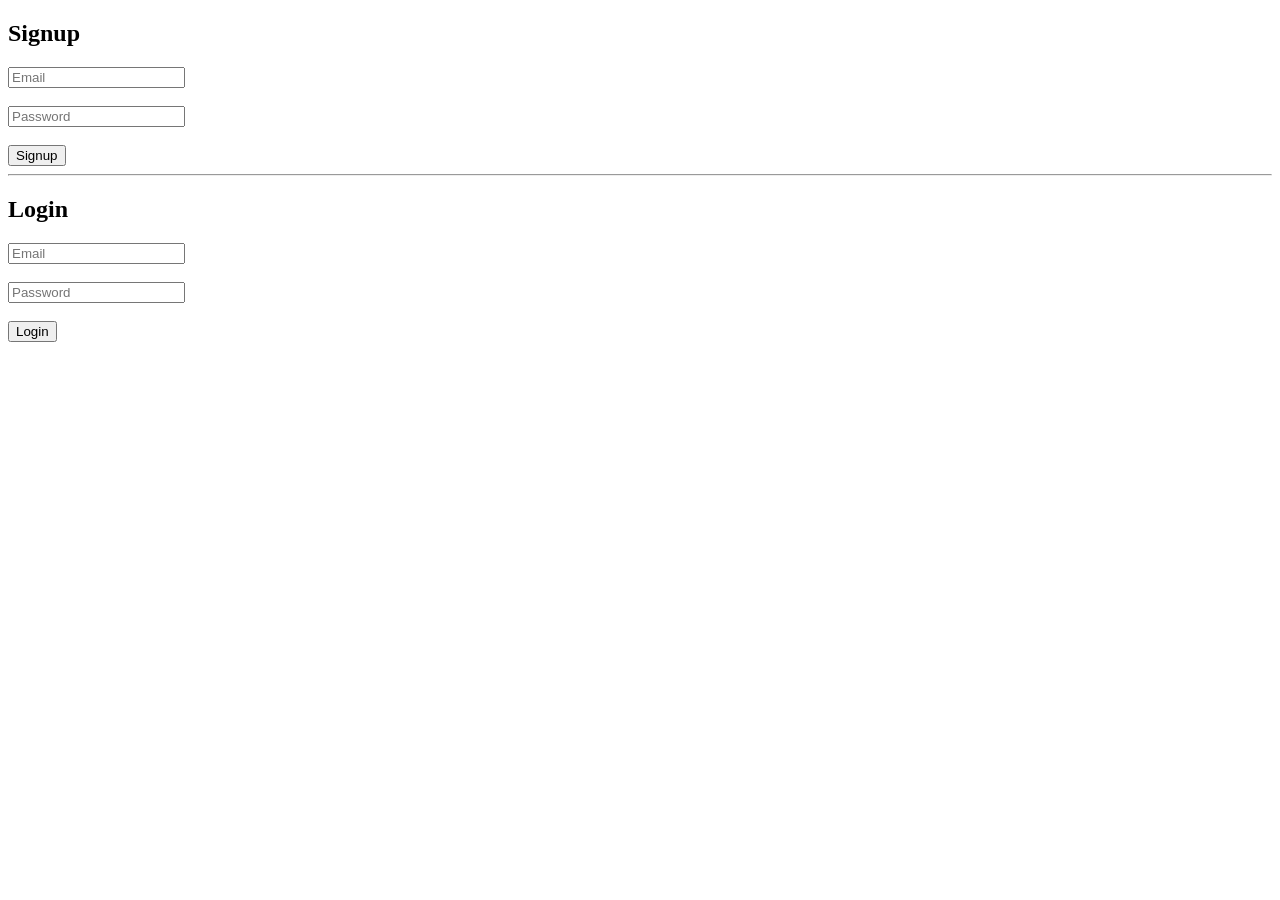
<file: i_mongoDB/index.html>
<!DOCTYPE html> 
<html> 
<head> 
<title>Login & Signup</title> 
</head> 
<body> 
<h2>Signup</h2> 
<form action="signup.php" method="POST"> 
<input type="email" name="email" placeholder="Email" 
required><br><br> 
<input type="password" name="password" placeholder="Password" 
required><br><br> 
<button type="submit">Signup</button> 
</form> 
<hr> 
<h2>Login</h2> 
<form action="login.php" method="POST"> 
<input type="email" name="email" placeholder="Email" 
required><br><br> 
<input type="password" name="password" placeholder="Password" 
required><br><br> 
<button type="submit">Login</button> 
</form> 
</body> 
</html>
</file>
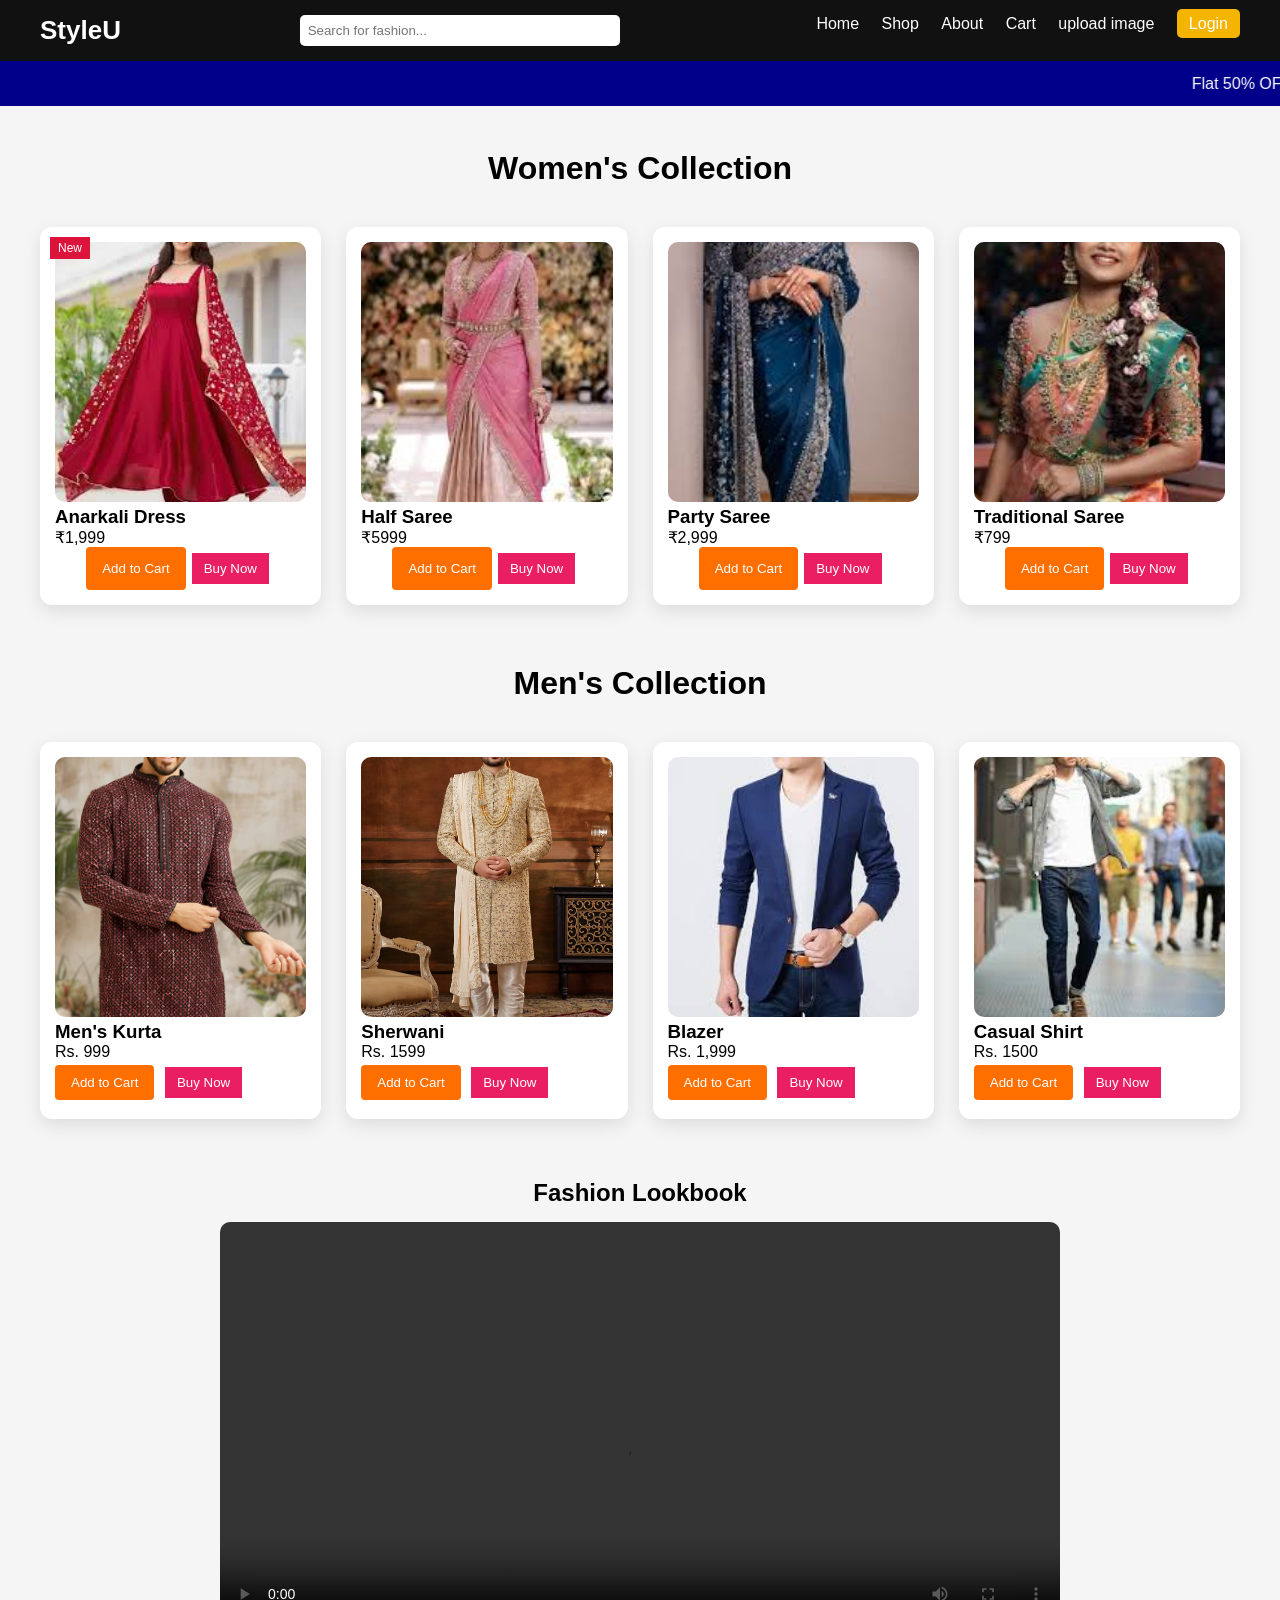
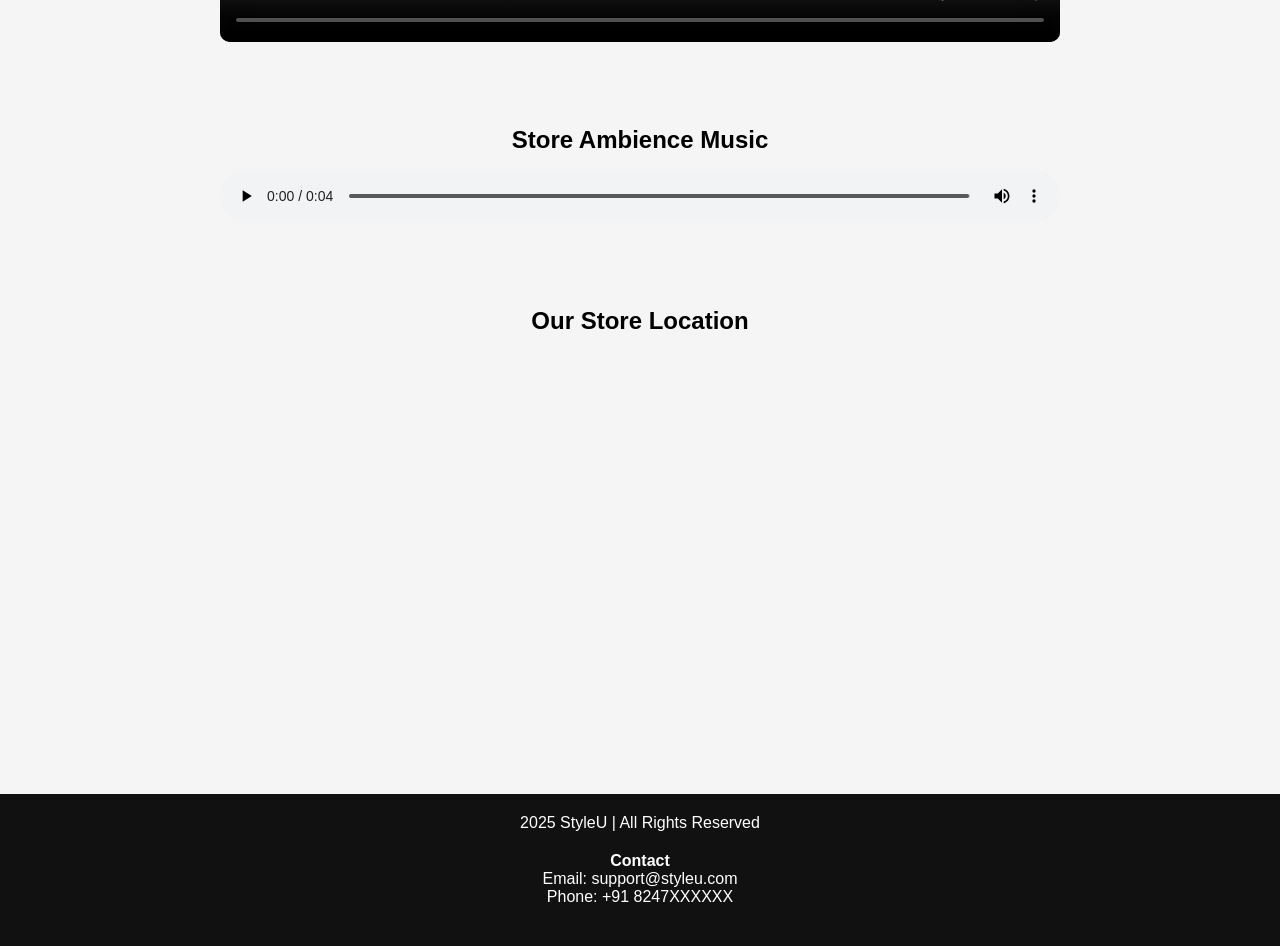
<file: STYLEU_ECOMMERCE/index.html>
<!DOCTYPE html>
<html lang="en">
<head>
    
    <title>StyleU | Fashion Store</title>
    <link rel="icon" href="images/logo.jpg" >
    <script src="script.js" >
    
    </script>

    
    
    <link rel="stylesheet" href="style.css">
</head>
<body>


<header class="navbar">
    <div class="logo">StyleU</div>

    <input type="text" class="search" placeholder="Search for fashion...">

    <nav class="nav-icons">
        <a href="index.html"><i class="fa fa-home"></i> Home</a>
        <a href="shop.html"><i class="fa fa-store"></i> Shop</a>
        <a href="about.html"><i class="fa fa-info-circle"></i> About</a>
        <a href="cart.html"><i class="fa fa-cart-shopping"></i> Cart</a>
        <a href="file_manager.php">upload image</a>
        <a href="login.html" class="login-btn">Login</a>
       
        

       

    </nav>
</header>


<marquee class="scrull"> Flat 50% OFF | Free Shipping </marquee>


<h1 class="title">Women's Collection</h1>
<div class="product-grid">

    <div class="product-card">
        <span class="badge">New</span>
        <img src="images/anarkali.jpg">
        <h3>Anarkali Dress</h3>
        <p>₹1,999</p>
        <div class="btn-group">
            <button  class="btn-cart" >Add to Cart</button>
            <button class="btn-buy">Buy Now</button>
        </div>
    </div>

    <div class="product-card">
        <img src="images/half  saree.jpg">
        <h3>Half Saree</h3>
        <p>₹5999</p>
        <div class="btn-group">
            <button class="btn-cart">Add to Cart</button>
            <button class="btn-buy">Buy Now</button>
        </div>
    </div>

    <div class="product-card">
        <img src="images/party saree.jpg">
        <h3>Party Saree</h3>
        <p>₹2,999</p>
        <div class="btn-group">
            <button class="btn-cart">Add to Cart</button>
            <button class="btn-buy">Buy Now</button>
        </div>
    </div>

    <div class="product-card">
        <img src="images/traditional saree.jpg">
        <h3>Traditional Saree</h3>
        <p>₹799</p>
        <div class="btn-group">
            <button class="btn-cart">Add to Cart</button>
            <button class="btn-buy">Buy Now</button>
        </div>
    </div>

</div>
<h1 class="title">Men's Collection</h1>

<div class="product-grid">

    <div class="product-card">
        <img src="images/men's kutha.jpg" alt="Kurta">
        <h3>Men's Kurta</h3>
        <p>Rs. 999</p>
        <button class="btn-cart">Add to Cart</button>
        <button class="btn-buy">Buy Now</button>
    </div>

    <div class="product-card">
        <img src="images/mens-sherwani.png" alt="Sherwani">
        <h3>Sherwani</h3>
        <p>Rs. 1599</p>
        <button class="btn-cart">Add to Cart</button>
        <button class="btn-buy">Buy Now</button>
    </div>

    <div class="product-card">
        <img src="images/me's blazer.jpg" alt="Blazer">
        <h3>Blazer</h3>
        <p>Rs. 1,999</p>
        <button class="btn-cart">Add to Cart</button>
        <button class="btn-buy">Buy Now</button>
    </div>

    <div class="product-card">
        <img src="images/men's casual.jpg" alt="Casual Shirt">
        <h3>Casual Shirt</h3>
        <p>Rs. 1500</p>
        <button class="btn-cart">Add to Cart</button>
        <button class="btn-buy">Buy Now</button>
    </div>

</div>



<section class="media-section">
    <h2>Fashion Lookbook</h2>
    <video controls>
        <source src="C:\Users\Harika\OneDrive\Desktop\video_sweater.mp4" type="video/mp4">
    </video>
</section>


<section class="media-section">
    <h2>Store Ambience Music</h2>
    <audio controls>
        <source src="audio_bells.mp3" type="audio/mp3">
    </audio>
</section>


<section class="media-section">
    <h2>Our Store Location</h2>

    <iframe
        src="C:\Users\Harika\OneDrive\Desktop\shop_details.pdf"
        width="100%"
        height="400"
        style="border:0;"
        allowfullscreen=""
        loading="lazy">
    </iframe>
</section>





<footer class="footer">
    <p>2025 StyleU | All Rights Reserved</p>
       
      
    <div class="footer">
        <h4>Contact</h4>
        <p>Email: support@styleu.com</p>
        <p>Phone: +91 8247XXXXXX</p>
    </div>


</footer>

</body>
</html>
</file>
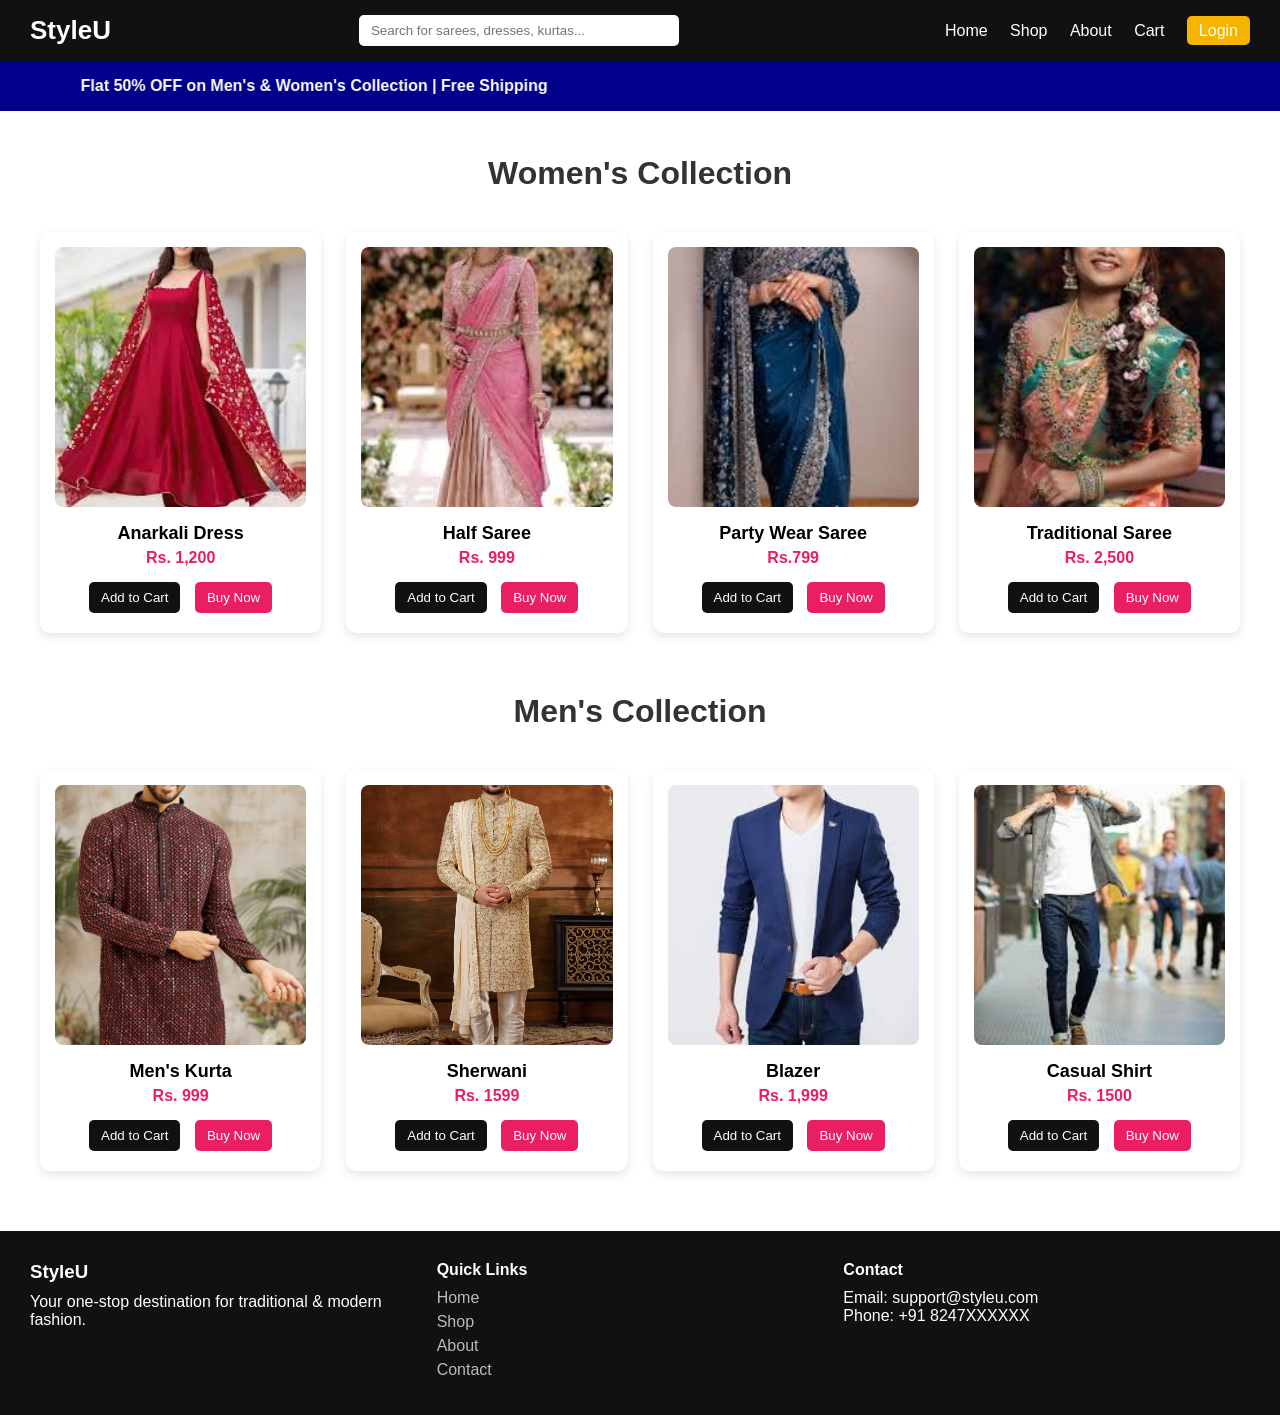
<file: TASK01_ECOMMERCE_HTML/index.html>
<!DOCTYPE html>
<html lang="en">
<head>
  <title>StyleU | Fashion Store</title>
    <meta name="viewport" content="width=device-width, initial-scale=1.0">
    <link rel="stylesheet" href="style.css">
</head>
<body>


<header class="navbar">
    <div class="logo">StyleU</div>

    <input type="text" class="search" placeholder="Search for sarees, dresses, kurtas...">

    <nav class="nav-icons">
        <a href="#">Home</a>
        <a href="#">Shop</a>
        <a href="#">About</a>
        <a href="#">Cart </a>
        <a href="#" class="login-btn">Login</a>
    </nav>
</header>


<marquee class="scrull" direction="right" scrollamount="10"
    onmouseover="this.stop()" onmouseout="this.start()">
     Flat 50% OFF on Men's & Women's Collection | Free Shipping 
</marquee>


<h1 class="title">Women's Collection</h1>

<div class="product-grid">

    <div class="product-card">
        <img src="images/anarkali.jpg" alt="Anarkali Dress">
        <h3>Anarkali Dress</h3>
        <p>Rs. 1,200</p>
        <button class="btn-cart">Add to Cart</button>
        <button class="btn-buy">Buy Now</button>
    </div>

    <div class="product-card">
        <img src="images/half  saree.jpg" alt="Half Saree">
        <h3>Half Saree</h3>
        <p>Rs. 999</p>
        <button class="btn-cart">Add to Cart</button>
        <button class="btn-buy">Buy Now</button>
    </div>

    <div class="product-card">
        <img src="images/party saree.jpg" alt="Party Saree">
        <h3>Party Wear Saree</h3>
        <p>Rs.799</p>
        <button class="btn-cart">Add to Cart</button>
        <button class="btn-buy">Buy Now</button>
    </div>

    <div class="product-card">
        <img src="images/traditional saree.jpg" alt="Traditional Saree">
        <h3>Traditional Saree</h3>
        <p>Rs. 2,500</p>
        <button class="btn-cart">Add to Cart</button>
        <button class="btn-buy">Buy Now</button>
    </div>

</div>


<h1 class="title">Men's Collection</h1>

<div class="product-grid">

    <div class="product-card">
        <img src="images/men's kutha.jpg" alt="Kurta">
        <h3>Men's Kurta</h3>
        <p>Rs. 999</p>
        <button class="btn-cart">Add to Cart</button>
        <button class="btn-buy">Buy Now</button>
    </div>

    <div class="product-card">
        <img src="images/mens-sherwani.png" alt="Sherwani">
        <h3>Sherwani</h3>
        <p>Rs. 1599</p>
        <button class="btn-cart">Add to Cart</button>
        <button class="btn-buy">Buy Now</button>
    </div>

    <div class="product-card">
        <img src="images/me's blazer.jpg" alt="Blazer">
        <h3>Blazer</h3>
        <p>Rs. 1,999</p>
        <button class="btn-cart">Add to Cart</button>
        <button class="btn-buy">Buy Now</button>
    </div>

    <div class="product-card">
        <img src="images/men's casual.jpg" alt="Casual Shirt">
        <h3>Casual Shirt</h3>
        <p>Rs. 1500</p>
        <button class="btn-cart">Add to Cart</button>
        <button class="btn-buy">Buy Now</button>
    </div>

</div>

<footer class="footer">
    <div class="footer-section">
        <h3>StyleU</h3>
        <p>Your one-stop destination for traditional & modern fashion.</p>
    </div>

    <div class="footer-section">
        <h4>Quick Links</h4>
        <a href="#">Home</a>
        <a href="#">Shop</a>
        <a href="#">About</a>
        <a href="#">Contact</a>
    </div>

    <div class="footer-section">
        <h4>Contact</h4>
        <p>Email: support@styleu.com</p>
        <p>Phone: +91 8247XXXXXX</p>
    </div>
</footer>

</body>
</html>
</file>
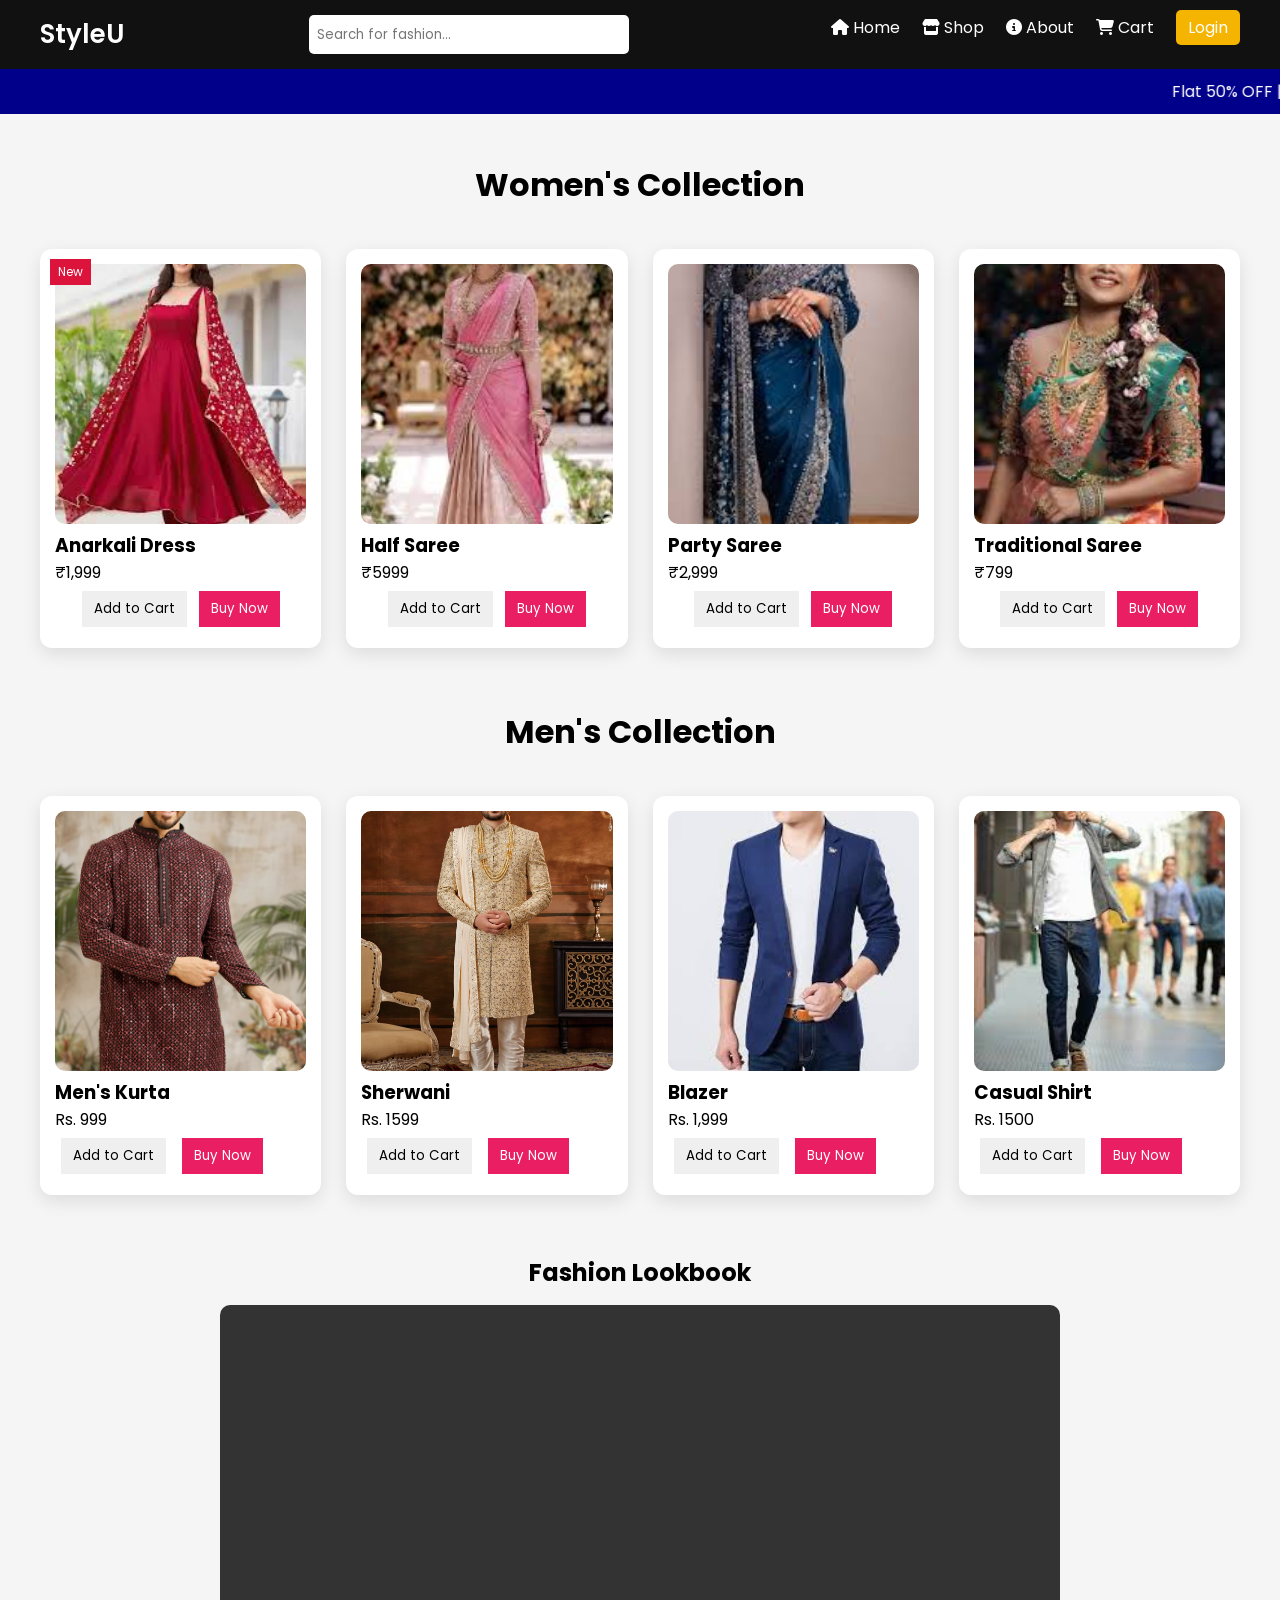
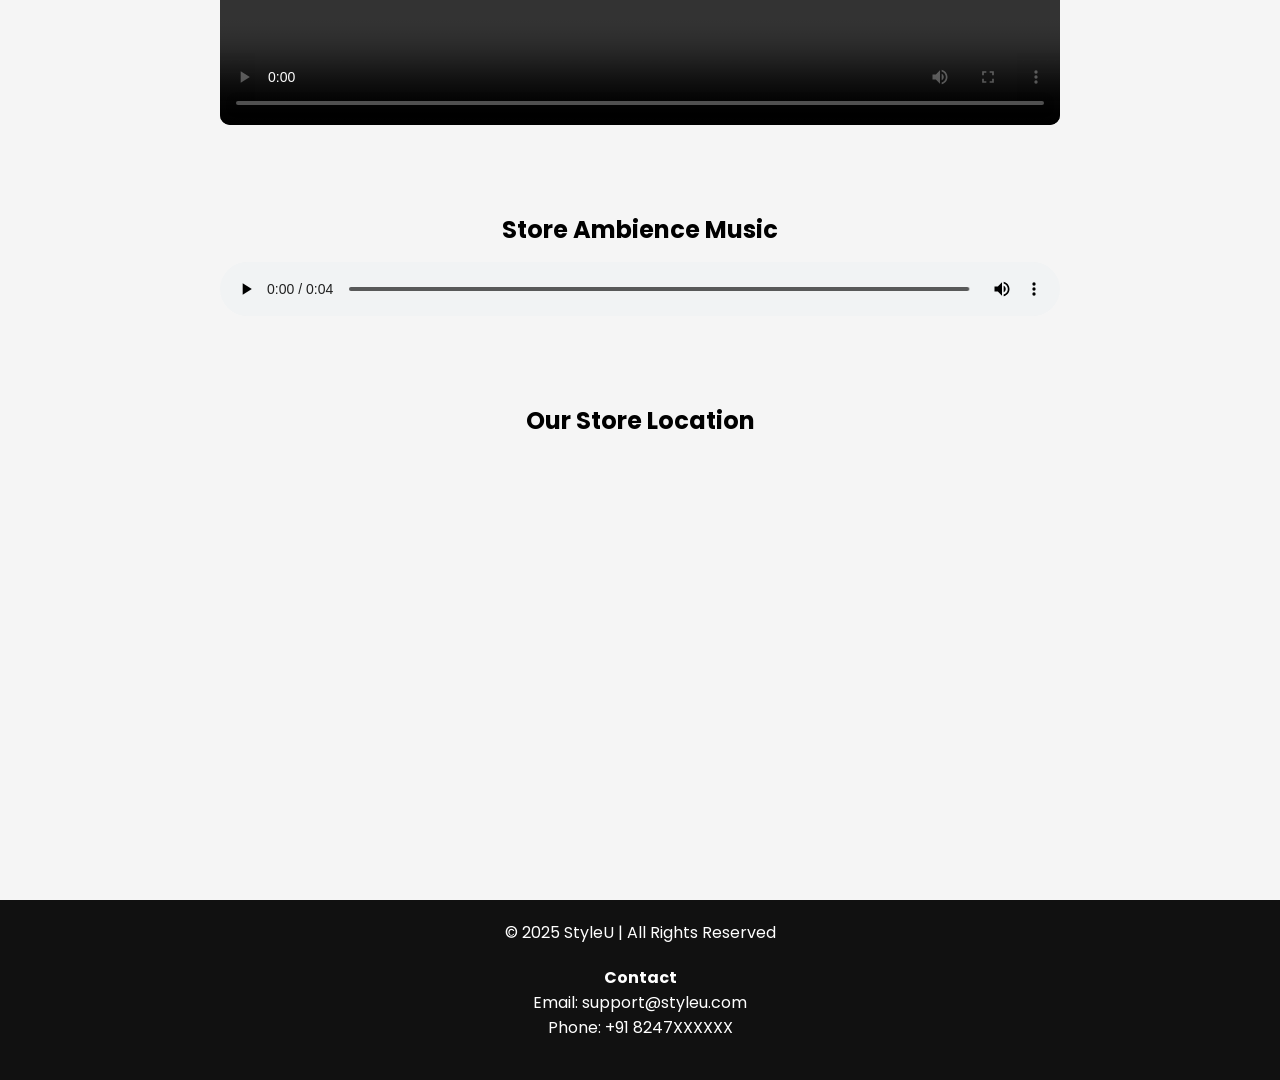
<file: TASK02_ECOMMERCE_CSS/index.html>
<!DOCTYPE html>
<html lang="en">
<head>
    <meta charset="UTF-8">
    <title>StyleU | Fashion Store</title>
    <meta name="viewport" content="width=device-width, initial-scale=1.0">

    
    <link href="https://fonts.googleapis.com/css2?family=Poppins:wght@300;400;600&display=swap" rel="stylesheet">

    
    <link rel="stylesheet" href="https://cdnjs.cloudflare.com/ajax/libs/font-awesome/6.5.0/css/all.min.css">

    <link rel="stylesheet" href="style.css">
</head>
<body>


<header class="navbar">
    <div class="logo">StyleU</div>

    <input type="text" class="search" placeholder="Search for fashion...">

    <nav class="nav-icons">
        <a href="index.html"><i class="fa fa-home"></i> Home</a>
        <a href="#"><i class="fa fa-store"></i> Shop</a>
        <a href="about.html"><i class="fa fa-info-circle"></i> About</a>
        <a href="#"><i class="fa fa-cart-shopping"></i> Cart</a>
        <a href="login.html" class="login-btn">Login</a>
    </nav>
</header>


<marquee class="scrull"> Flat 50% OFF | Free Shipping </marquee>


<h1 class="title">Women's Collection</h1>
<div class="product-grid">

    <div class="product-card">
        <span class="badge">New</span>
        <img src="images/anarkali.jpg">
        <h3>Anarkali Dress</h3>
        <p>₹1,999</p>
        <div class="btn-group">
            <button class="btn-cart">Add to Cart</button>
            <button class="btn-buy">Buy Now</button>
        </div>
    </div>

    <div class="product-card">
        <img src="images/half  saree.jpg">
        <h3>Half Saree</h3>
        <p>₹5999</p>
        <div class="btn-group">
            <button class="btn-cart">Add to Cart</button>
            <button class="btn-buy">Buy Now</button>
        </div>
    </div>

    <div class="product-card">
        <img src="images/party saree.jpg">
        <h3>Party Saree</h3>
        <p>₹2,999</p>
        <div class="btn-group">
            <button class="btn-cart">Add to Cart</button>
            <button class="btn-buy">Buy Now</button>
        </div>
    </div>

    <div class="product-card">
        <img src="images/traditional saree.jpg">
        <h3>Traditional Saree</h3>
        <p>₹799</p>
        <div class="btn-group">
            <button class="btn-cart">Add to Cart</button>
            <button class="btn-buy">Buy Now</button>
        </div>
    </div>

</div>
<h1 class="title">Men's Collection</h1>

<div class="product-grid">

    <div class="product-card">
        <img src="images/men's kutha.jpg" alt="Kurta">
        <h3>Men's Kurta</h3>
        <p>Rs. 999</p>
        <button class="btn-cart">Add to Cart</button>
        <button class="btn-buy">Buy Now</button>
    </div>

    <div class="product-card">
        <img src="images/mens-sherwani.png" alt="Sherwani">
        <h3>Sherwani</h3>
        <p>Rs. 1599</p>
        <button class="btn-cart">Add to Cart</button>
        <button class="btn-buy">Buy Now</button>
    </div>

    <div class="product-card">
        <img src="images/me's blazer.jpg" alt="Blazer">
        <h3>Blazer</h3>
        <p>Rs. 1,999</p>
        <button class="btn-cart">Add to Cart</button>
        <button class="btn-buy">Buy Now</button>
    </div>

    <div class="product-card">
        <img src="images/men's casual.jpg" alt="Casual Shirt">
        <h3>Casual Shirt</h3>
        <p>Rs. 1500</p>
        <button class="btn-cart">Add to Cart</button>
        <button class="btn-buy">Buy Now</button>
    </div>

</div>



<section class="media-section">
    <h2>Fashion Lookbook</h2>
    <video controls>
        <source src="C:\Users\Harika\OneDrive\Desktop\video_sweater.mp4" type="video/mp4">
    </video>
</section>


<section class="media-section">
    <h2>Store Ambience Music</h2>
    <audio controls>
        <source src="audio_bells.mp3" type="audio/mp3">
    </audio>
</section>


<section class="media-section">
    <h2>Our Store Location</h2>

    <iframe
        src="C:\Users\Harika\OneDrive\Desktop\shop_details.pdf"
        width="100%"
        height="400"
        style="border:0;"
        allowfullscreen=""
        loading="lazy">
    </iframe>
</section>





<footer class="footer">
    <p>© 2025 StyleU | All Rights Reserved</p>
       
      
    <div class="footer">
        <h4>Contact</h4>
        <p>Email: support@styleu.com</p>
        <p>Phone: +91 8247XXXXXX</p>
    </div>


</footer>

</body>
</html>
</file>
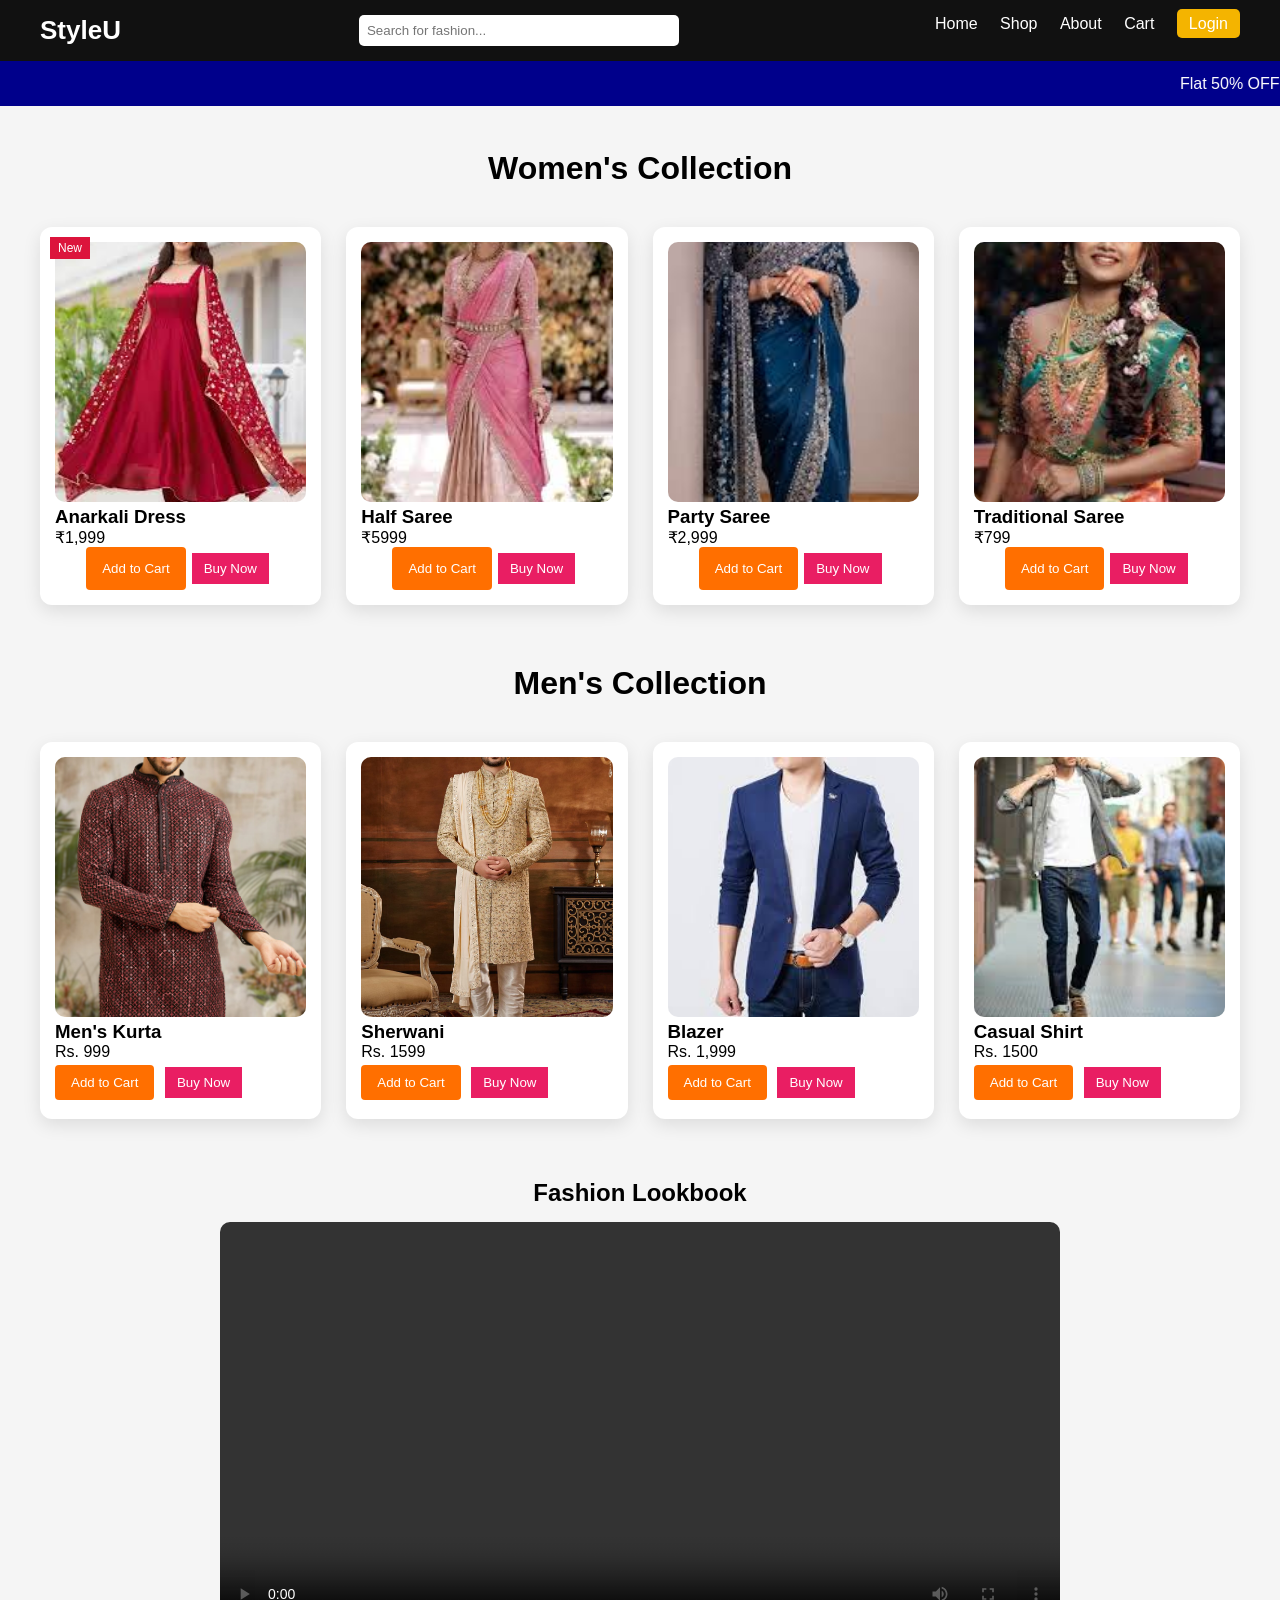
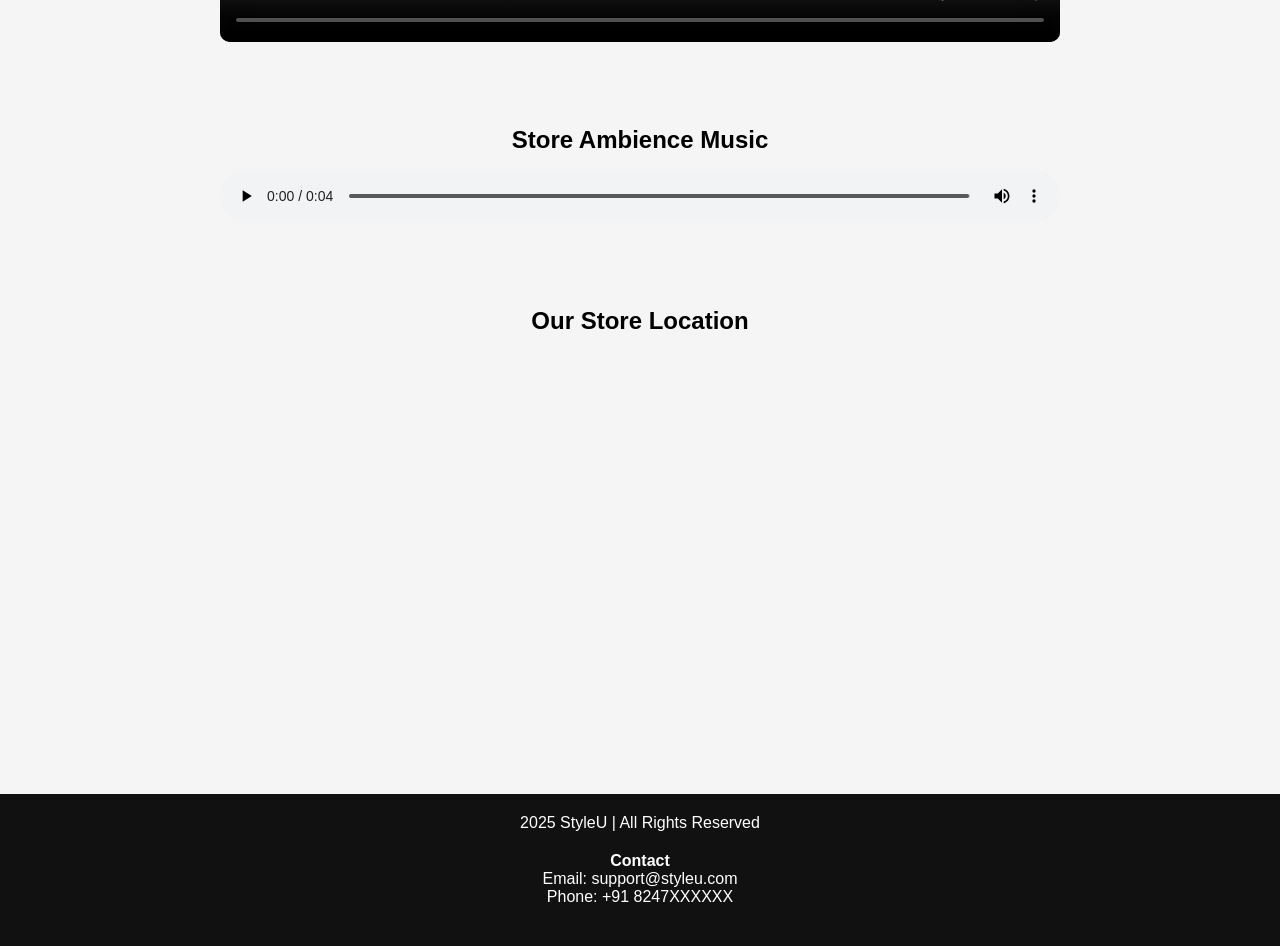
<file: TASK03_ECOMMERCE_JS/index.html>
<!DOCTYPE html>
<html lang="en">
<head>
    
    <title>StyleU | Fashion Store</title>
    <link rel="icon" href="images/logo.jpg" >
    <script src="script.js" >
    
    </script>

    
    
    <link rel="stylesheet" href="style.css">
</head>
<body>


<header class="navbar">
    <div class="logo">StyleU</div>

    <input type="text" class="search" placeholder="Search for fashion...">

    <nav class="nav-icons">
        <a href="index.html"><i class="fa fa-home"></i> Home</a>
        <a href="shop.html"><i class="fa fa-store"></i> Shop</a>
        <a href="about.html"><i class="fa fa-info-circle"></i> About</a>
        <a href="cart.html"><i class="fa fa-cart-shopping"></i> Cart</a>
        <a href="login.html" class="login-btn">Login</a>
    </nav>
</header>


<marquee class="scrull"> Flat 50% OFF | Free Shipping </marquee>


<h1 class="title">Women's Collection</h1>
<div class="product-grid">

    <div class="product-card">
        <span class="badge">New</span>
        <img src="images/anarkali.jpg">
        <h3>Anarkali Dress</h3>
        <p>₹1,999</p>
        <div class="btn-group">
            <button  class="btn-cart" >Add to Cart</button>
            <button class="btn-buy">Buy Now</button>
        </div>
    </div>

    <div class="product-card">
        <img src="images/half  saree.jpg">
        <h3>Half Saree</h3>
        <p>₹5999</p>
        <div class="btn-group">
            <button class="btn-cart">Add to Cart</button>
            <button class="btn-buy">Buy Now</button>
        </div>
    </div>

    <div class="product-card">
        <img src="images/party saree.jpg">
        <h3>Party Saree</h3>
        <p>₹2,999</p>
        <div class="btn-group">
            <button class="btn-cart">Add to Cart</button>
            <button class="btn-buy">Buy Now</button>
        </div>
    </div>

    <div class="product-card">
        <img src="images/traditional saree.jpg">
        <h3>Traditional Saree</h3>
        <p>₹799</p>
        <div class="btn-group">
            <button class="btn-cart">Add to Cart</button>
            <button class="btn-buy">Buy Now</button>
        </div>
    </div>

</div>
<h1 class="title">Men's Collection</h1>

<div class="product-grid">

    <div class="product-card">
        <img src="images/men's kutha.jpg" alt="Kurta">
        <h3>Men's Kurta</h3>
        <p>Rs. 999</p>
        <button class="btn-cart">Add to Cart</button>
        <button class="btn-buy">Buy Now</button>
    </div>

    <div class="product-card">
        <img src="images/mens-sherwani.png" alt="Sherwani">
        <h3>Sherwani</h3>
        <p>Rs. 1599</p>
        <button class="btn-cart">Add to Cart</button>
        <button class="btn-buy">Buy Now</button>
    </div>

    <div class="product-card">
        <img src="images/me's blazer.jpg" alt="Blazer">
        <h3>Blazer</h3>
        <p>Rs. 1,999</p>
        <button class="btn-cart">Add to Cart</button>
        <button class="btn-buy">Buy Now</button>
    </div>

    <div class="product-card">
        <img src="images/men's casual.jpg" alt="Casual Shirt">
        <h3>Casual Shirt</h3>
        <p>Rs. 1500</p>
        <button class="btn-cart">Add to Cart</button>
        <button class="btn-buy">Buy Now</button>
    </div>

</div>



<section class="media-section">
    <h2>Fashion Lookbook</h2>
    <video controls>
        <source src="C:\Users\Harika\OneDrive\Desktop\video_sweater.mp4" type="video/mp4">
    </video>
</section>


<section class="media-section">
    <h2>Store Ambience Music</h2>
    <audio controls>
        <source src="audio_bells.mp3" type="audio/mp3">
    </audio>
</section>


<section class="media-section">
    <h2>Our Store Location</h2>

    <iframe
        src="C:\Users\Harika\OneDrive\Desktop\shop_details.pdf"
        width="100%"
        height="400"
        style="border:0;"
        allowfullscreen=""
        loading="lazy">
    </iframe>
</section>





<footer class="footer">
    <p>2025 StyleU | All Rights Reserved</p>
       
      
    <div class="footer">
        <h4>Contact</h4>
        <p>Email: support@styleu.com</p>
        <p>Phone: +91 8247XXXXXX</p>
    </div>


</footer>

</body>
</html>
</file>
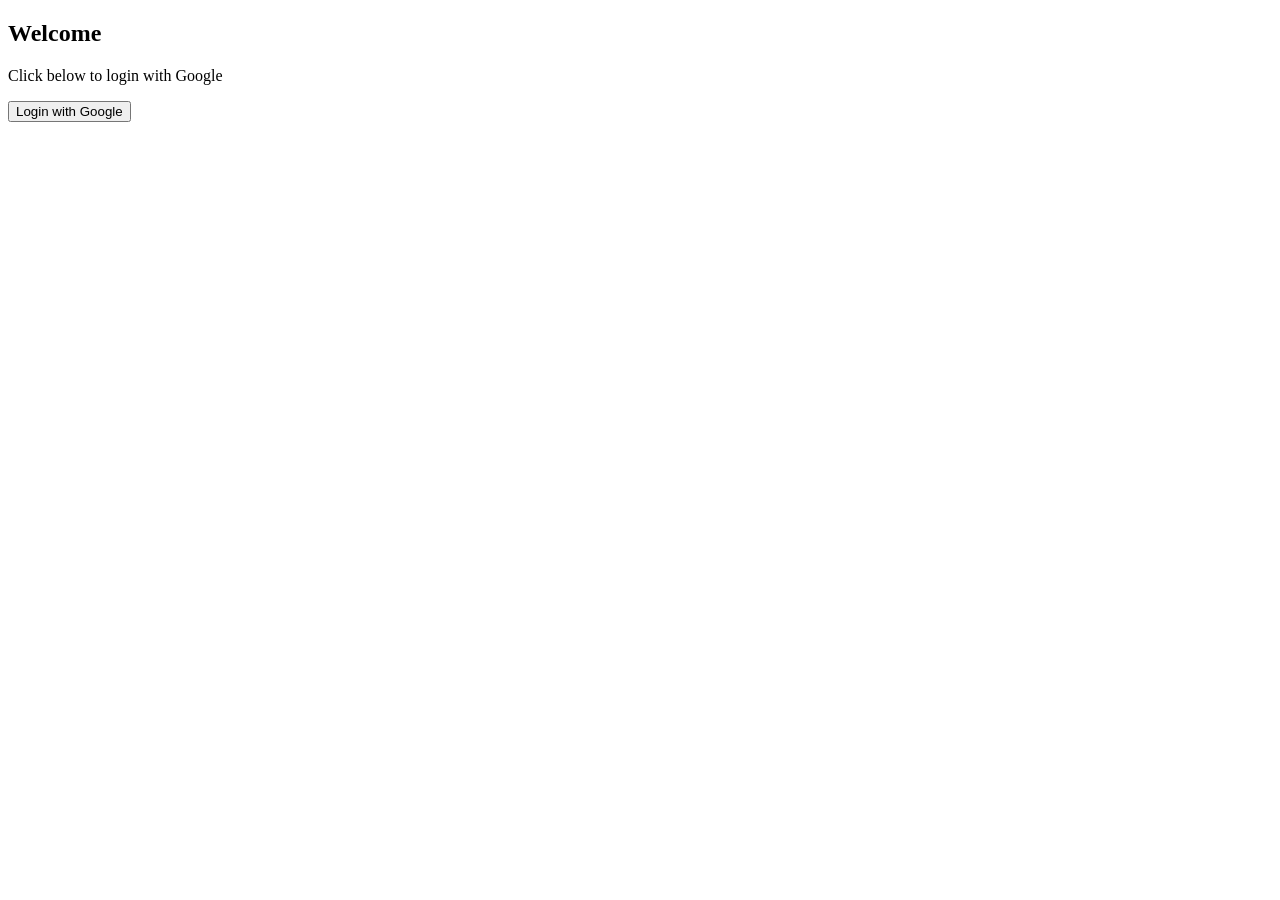
<file: STYLEU_ECOMMERCE/new/index.html>
<!DOCTYPE html> 
<html> 
<head> 
<title>Google OAuth Demo</title> 
</head> 
<body> 
<h2>Welcome</h2> 
<p>Click below to login with Google</p> 
<a href="callback.php"> 
<button>Login with Google</button> 
</a> 
</body> 
</html>
</file>
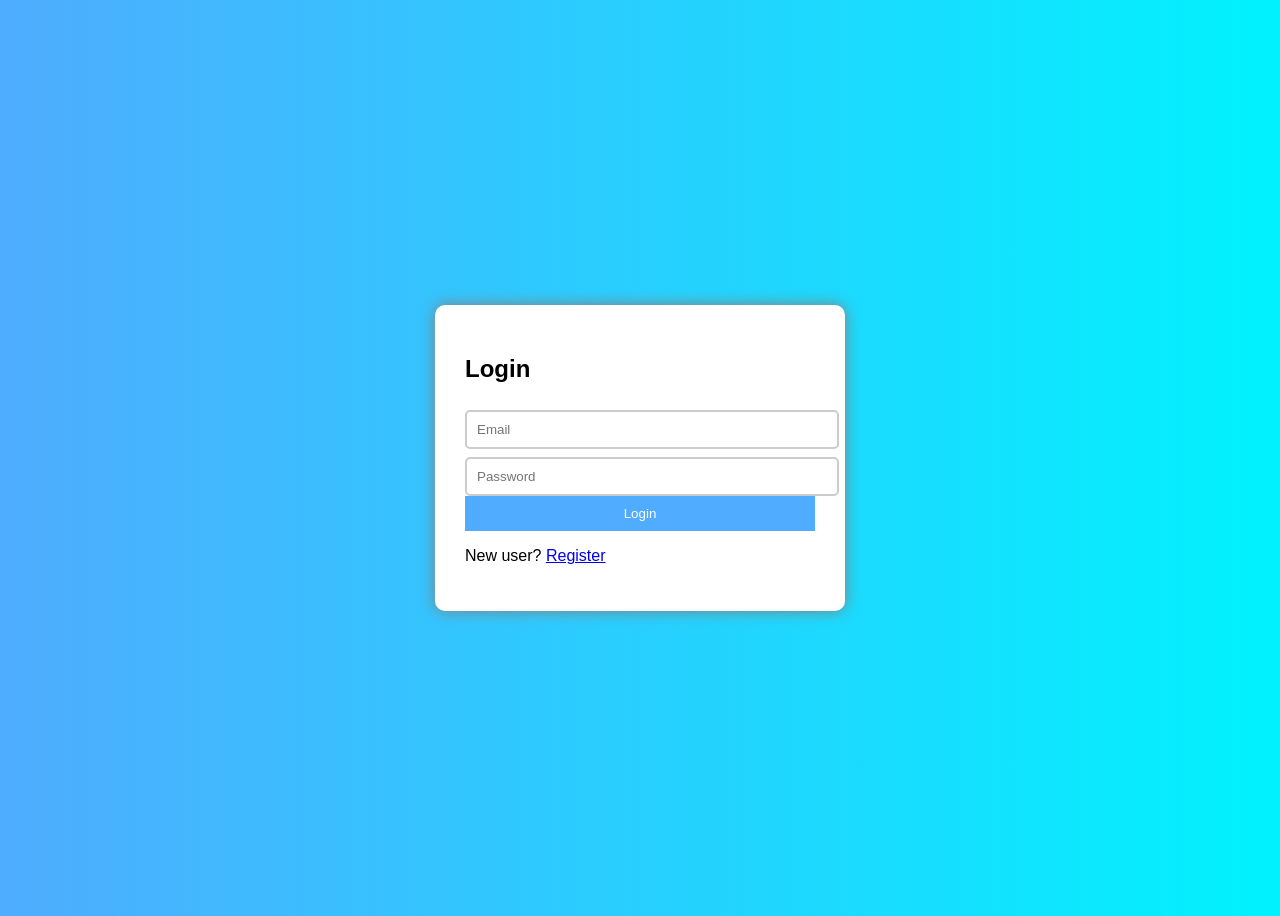
<file: STYLEU_ECOMMERCE/login.html>
<!DOCTYPE html>
<html>
<head>
<title>Login</title>

<style>
/* Same style as register */
body{
    font-family: Arial;
    background: linear-gradient(to right,#4facfe,#00f2fe);
    height:100vh;
    display:flex;
    justify-content:center;
    align-items:center;
}

.box{
    background:white;
    padding:30px;
    width:350px;
    border-radius:10px;
    box-shadow:0 0 15px gray;
}

input{
    width:100%;
    padding:10px;
    margin-top:8px;
    border:2px solid #ccc;
    border-radius:5px;
}

.error{
    border-color:red;
}

.success{
    border-color:green;
}

.msg{
    font-size:13px;
    color:red;
}

button{
    width:100%;
    padding:10px;
    background:#4facfe;
    color:white;
    border:none;
}
</style>

</head>

<body>

<div class="box">

<h2>Login</h2>

<form action="login.php" method="POST" id="logForm">

<input type="email" name="email" id="email" placeholder="Email">
<div class="msg" id="emailMsg"></div>

<input type="password" name="password" id="pass" placeholder="Password">
<div class="msg" id="passMsg"></div>

<button type="submit">Login</button>

<p>New user? <a href="register.html">Register</a></p>

</form>

</div>

<script>

// Email
email.oninput = function(){

    let pattern = /^[^ ]+@[^ ]+\.[a-z]{2,3}$/;

    if(!email.value.match(pattern)){
        email.classList.add("error");
        emailMsg.innerHTML="Invalid email";
    }
    else{
        email.classList.remove("error");
        email.classList.add("success");
        emailMsg.innerHTML="";
    }
}

// Password
pass.oninput = function(){

    if(pass.value.length < 8){
        pass.classList.add("error");
        passMsg.innerHTML="Min 8 characters";
    }
    else{
        pass.classList.remove("error");
        pass.classList.add("success");
        passMsg.innerHTML="";
    }
}

// Submit check
logForm.onsubmit = function(){

    if(pass.value.length < 8){
        alert("Fix errors first!");
        return false;
    }

    return true;
}
</script>

</body>
</html>
</file>
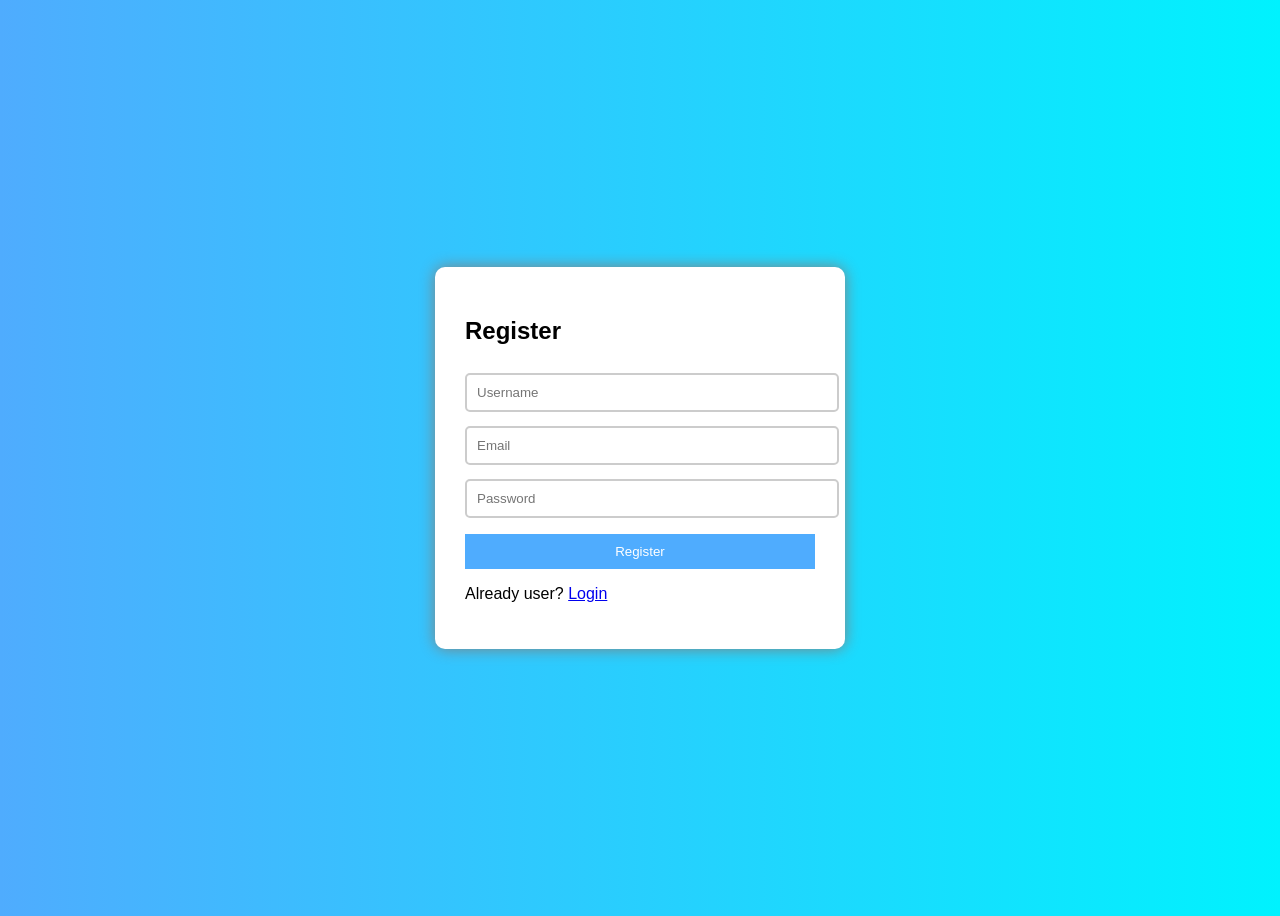
<file: STYLEU_ECOMMERCE/register.html>
<!DOCTYPE html>
<html>
<head>
<title>Register</title>

<style>
body{
    font-family: Arial;
    background: linear-gradient(to right,#4facfe,#00f2fe);
    height:100vh;
    display:flex;
    justify-content:center;
    align-items:center;
}

.box{
    background:white;
    padding:30px;
    width:350px;
    border-radius:10px;
    box-shadow:0 0 15px gray;
}

input{
    width:100%;
    padding:10px;
    margin-top:8px;
    border:2px solid #ccc;
    border-radius:5px;
    outline:none;
}

/* Error style */
.error{
    border-color:red;
}

.success{
    border-color:green;
}

.msg{
    font-size:13px;
    color:red;
    margin:2px 0 6px;
}

button{
    width:100%;
    padding:10px;
    background:#4facfe;
    color:white;
    border:none;
    margin-top:10px;
}
</style>

</head>

<body>

<div class="box">

<h2>Register</h2>

<form action="register.php" method="POST" id="regForm">

<input type="text" name="username" id="name" placeholder="Username">
<div class="msg" id="nameMsg"></div>

<input type="email" name="email" id="email" placeholder="Email">
<div class="msg" id="emailMsg"></div>

<input type="password" name="password" id="pass" placeholder="Password">
<div class="msg" id="passMsg"></div>

<button type="submit">Register</button>

<p>Already user? <a href="login.html">Login</a></p>

</form>

</div>

<script>

// Username
name.oninput = function(){

    if(name.value.length < 3){
        name.classList.add("error");
        nameMsg.innerHTML = "Minimum 3 characters";
    }
    else{
        name.classList.remove("error");
        name.classList.add("success");
        nameMsg.innerHTML = "";
    }
}

// Email
email.oninput = function(){

    let pattern = /^[^ ]+@[^ ]+\.[a-z]{2,3}$/;

    if(!email.value.match(pattern)){
        email.classList.add("error");
        emailMsg.innerHTML = "Invalid email format";
    }
    else{
        email.classList.remove("error");
        email.classList.add("success");
        emailMsg.innerHTML = "";
    }
}

// Password
pass.oninput = function(){

    if(pass.value.length < 8){
        pass.classList.add("error");
        passMsg.innerHTML = "Minimum 8 characters required";
    }
    else{
        pass.classList.remove("error");
        pass.classList.add("success");
        passMsg.innerHTML = "";
    }
}

// Prevent submit if invalid
document.getElementById("regForm").onsubmit = function(){

    if(
        name.value.length < 3 ||
        pass.value.length < 8 ||
        !email.value.match(/^[^ ]+@[^ ]+\.[a-z]{2,3}$/)
    ){
        alert("Fix errors first!");
        return false;
    }

    return true;
}

</script>

</body>
</html>
</file>
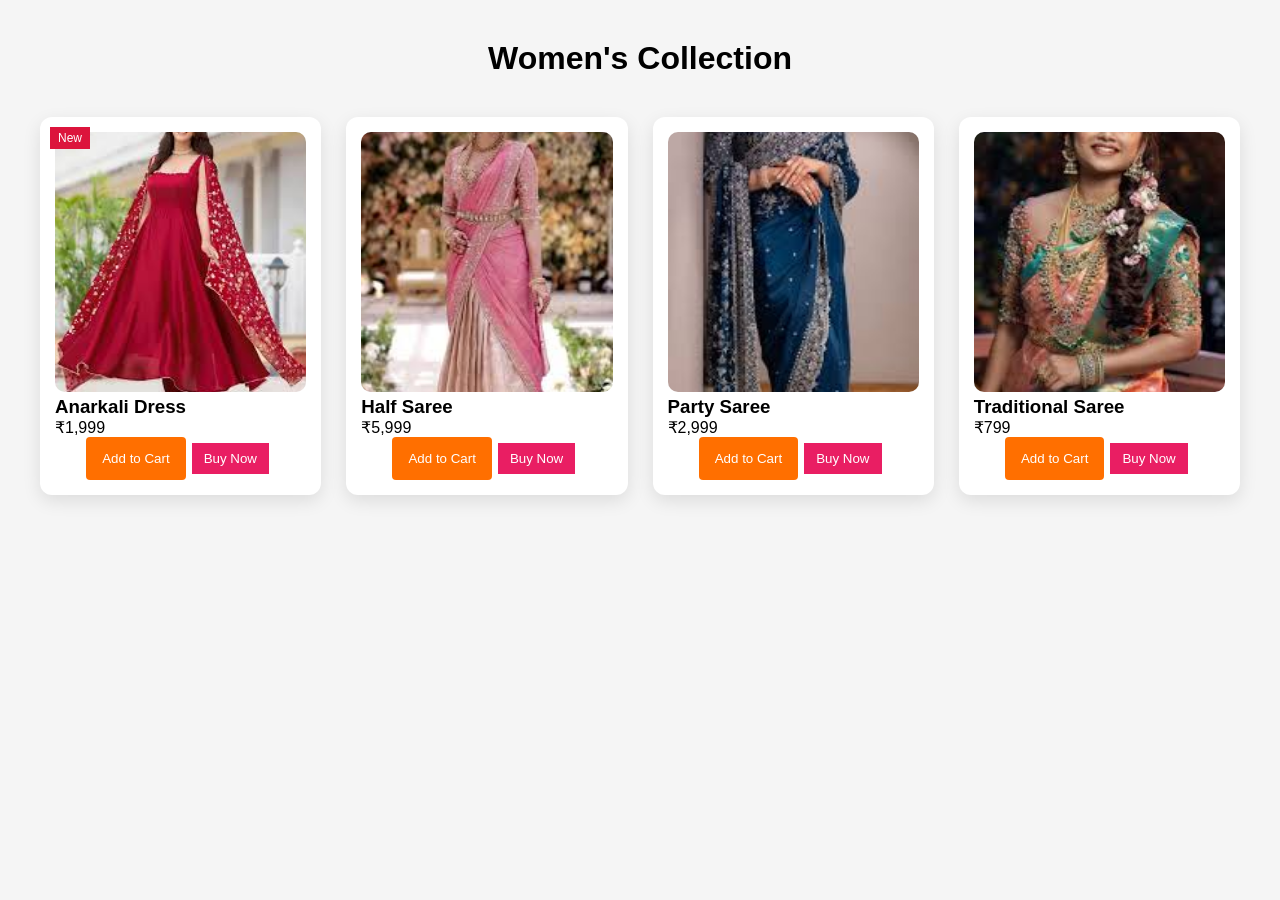
<file: STYLEU_ECOMMERCE/shop.html>
<!DOCTYPE html>
<html lang="en">
<head>
    <meta charset="UTF-8">
    <title>Shop | Women's Collection</title>
    <link rel="stylesheet" href="style.css">
</head>
<body>

  
    <h1 class="title">Women's Collection</h1>

  
    <div class="product-grid">

     
        <div class="product-card">
            <span class="badge">New</span>
            <img src="images/anarkali.jpg" alt="Anarkali Dress">
            <h3>Anarkali Dress</h3>
            <p class="price">₹1,999</p>

            <div class="btn-group">
                <button class="btn-cart">Add to Cart</button>
                <button class="btn-buy">Buy Now</button>
            </div>
        </div>

        
        <div class="product-card">
            <img src="images/half  saree.jpg" alt="Half Saree">
            <h3>Half Saree</h3>
            <p class="price">₹5,999</p>

            <div class="btn-group">
                <button class="btn-cart">Add to Cart</button>
                <button class="btn-buy">Buy Now</button>
            </div>
        </div>

       
        <div class="product-card">
            <img src="images/party saree.jpg" alt="Party Saree">
            <h3>Party Saree</h3>
            <p class="price">₹2,999</p>

            <div class="btn-group">
                <button class="btn-cart">Add to Cart</button>
                <button class="btn-buy">Buy Now</button>
            </div>
        </div>

        
        <div class="product-card">
            <img src="images/traditional saree.jpg" alt="Traditional Saree">
            <h3>Traditional Saree</h3>
            <p class="price">₹799</p>

            <div class="btn-group">
                <button class="btn-cart">Add to Cart</button>
                <button class="btn-buy">Buy Now</button>
            </div>
        </div>

    </div>

   
    <script src="script.js"></script>

</body>
</html>
</file>
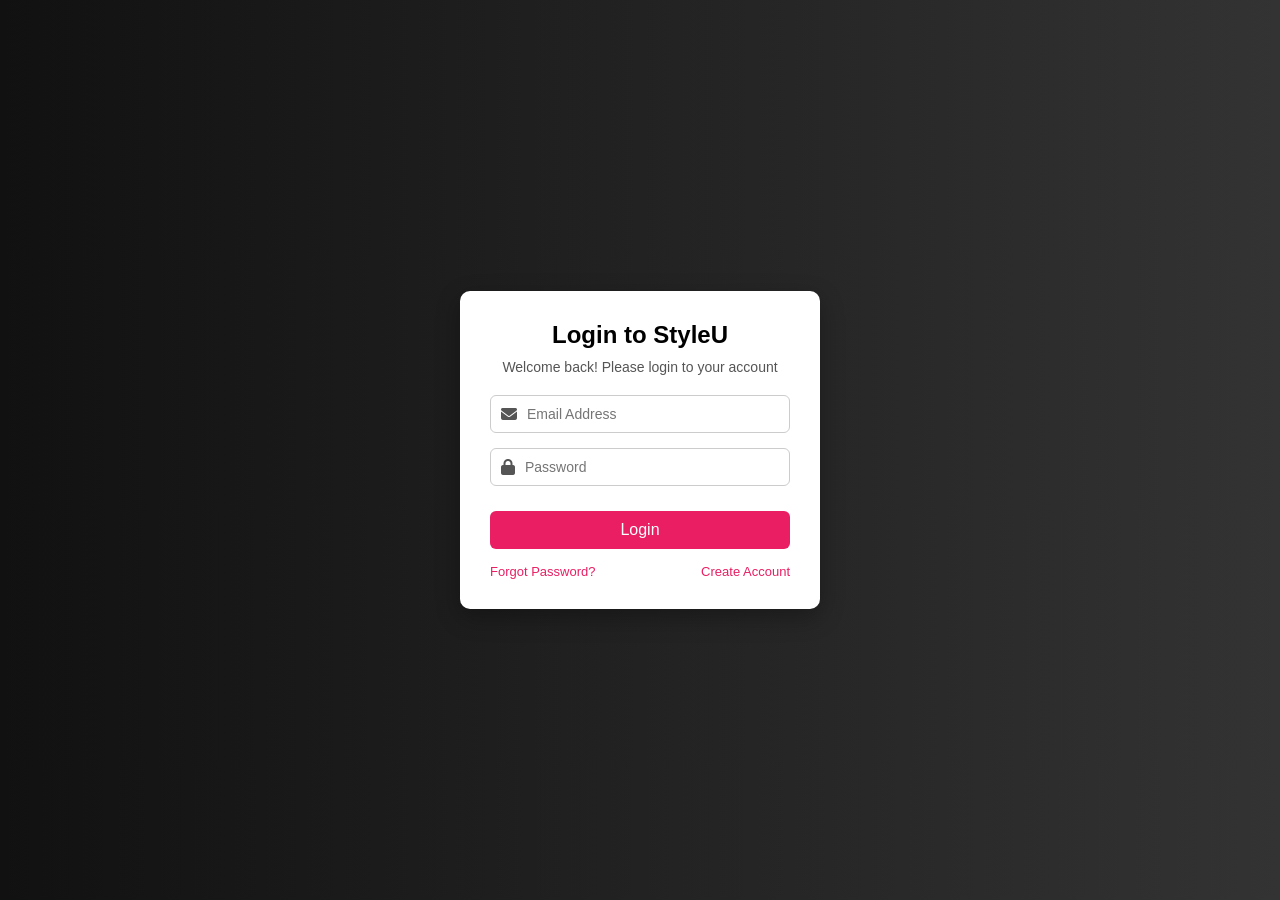
<file: TASK02_ECOMMERCE_CSS/login.html>
<!DOCTYPE html>
<html lang="en">
<head>
    <meta charset="UTF-8">
    <title>Login | StyleU</title>
    <meta name="viewport" content="width=device-width, initial-scale=1.0">

  
    <link rel="stylesheet" href="https://cdnjs.cloudflare.com/ajax/libs/font-awesome/6.5.1/css/all.min.css">

    <link rel="stylesheet" href="login.css">
</head>
<body>

<div class="login-container">

    <div class="login-box">
        <h2>Login to StyleU</h2>
        <p>Welcome back! Please login to your account</p>

        <form>

            <div class="input-group">
                <i class="fa-solid fa-envelope"></i>
                <input type="email" placeholder="Email Address" required>
            </div>

            <div class="input-group">
                <i class="fa-solid fa-lock"></i>
                <input type="password" placeholder="Password" required>
            </div>

            <button type="submit" class="login-btn">Login</button>

            <div class="extra-links">
                <a href="#">Forgot Password?</a>
                <a href="#">Create Account</a>
            </div>

        </form>
    </div>

</div>

</body>
</html>
</file>
<file: STYLEU_ECOMMERCE/style.css>
* {
    margin: 0;
    padding: 0;
    box-sizing: border-box;
    font-family: 'Poppins', sans-serif;
}

body {
    background: #f5f5f5;
}


.navbar {
    position: sticky;
    top: 0;
    display: flex;
    justify-content: space-between;
    padding: 15px 40px;
    background: #111;
    z-index: 1000;
}

.logo {
    color: white;
    font-size: 26px;
    font-weight: 600;
}

.search {
    width: 320px;
    padding: 8px;
    border-radius: 5px;
    border: none;
}

.nav-icons a {
    color: white;
    margin-left: 18px;
    text-decoration: none;
}

.login-btn {
    background: #f4b400;
    padding: 6px 12px;
    border-radius: 5px;
}


.scrull {
    background: darkblue;
    color: white;
    height: 45px;
    line-height: 45px;
}

.title {
    text-align: center;
    margin: 40px 0 20px;
}


.product-grid {
    display: grid;
    grid-template-columns: repeat(4, 1fr);
    gap: 25px;
    padding: 20px 40px;
}


.product-card {
    position: relative;
    background: white;
    padding: 15px;
    border-radius: 12px;
    box-shadow: 0 6px 18px rgba(0,0,0,0.1);
    transition: 0.3s;
}

.product-card:hover {
    transform: translateY(-8px);
}

.product-card img {
    width: 100%;
    height: 260px;
    object-fit: cover;
    border-radius: 10px;
}


.badge {
    position: absolute;
    top: 10px;
    left: 10px;
    background: crimson;
    color: white;
    padding: 4px 8px;
    font-size: 12px;
}

.btn-group {
    display: flex;
    justify-content: center;
}

.btn-cart {
    background-color: #ff6f00;
    color:white;
    border :none;
    padding : 10px 16px;
    cursor : pointer;
    border-radius: 4px;

}
.btn-cart.added{
    background-color: green;
    color : white;
    cursor : pointer;
}
.btn-cart.hover{
    background-color: darkred;
}

.btn-buy {
     margin: 6px;
    padding: 8px 12px;
    border: none;
    cursor: pointer;
    background: #e91e63;
    color: white;
}

.media-section {
    text-align: center;
    padding: 40px;
}

video, audio, iframe {
    width: 70%;
    margin-top: 15px;
    border-radius: 10px;
}


.form-section {
    background: white;
    padding: 40px;
}

.order-form {
    max-width: 500px;
    margin: auto;
    display: flex;
    flex-direction: column;
}

.order-form input,
.order-form select,
.order-form textarea {
    margin: 10px 0;
    padding: 10px;
}

.order-form button {
    background: #111;
    color: white;
    padding: 10px;
    border: none;
}


.footer {
    background: #111;
    color: white;
    text-align: center;
    padding: 20px;
}
</file>
<file: TASK01_ECOMMERCE_HTML/style.css>
* {
    margin: 0;
    padding: 0;
    box-sizing: border-box;
    font-family: Arial, sans-serif;
}


.navbar {
    display: flex;
    align-items: center;
    justify-content: space-between;
    background-color: #111;
    padding: 15px 30px;
}

.logo {
    color: #fff;
    font-size: 26px;
    font-weight: bold;
}

.search {
    width: 320px;
    padding: 8px 12px;
    border-radius: 5px;
    border: none;
    outline: none;
}

.nav-icons a {
    color: white;
    margin-left: 18px;
    text-decoration: none;
    font-size: 16px;
}

.login-btn {
    background-color: #f4b400;
    padding: 6px 12px;
    border-radius: 5px;
    color: black;
}

.nav-icons a:hover {
    color: #f4b400;
}


.scrull {
    background-color: darkblue;
    color: white;
    height: 50px;
    width: 100%;
    font-weight: 600;
    line-height: 50px;
    text-align: center;
}


.title {
    text-align: center;
    margin: 40px 0 20px;
    font-size: 32px;
    color: #333;
}


.product-grid {
    display: grid;
    grid-template-columns: repeat(auto-fit, minmax(220px, 1fr));
    gap: 25px;
    padding: 20px 40px;
}

.product-card {
    background-color: #fff;
    border-radius: 10px;
    box-shadow: 0 4px 10px rgba(0,0,0,0.1);
    text-align: center;
    padding: 15px;
    transition: 0.3s;
}

.product-card img {
    width: 100%;
    height: 260px;
    object-fit: cover;
    border-radius: 8px;
}

.product-card:hover {
    transform: translateY(-5px);
}

.product-card h3 {
    margin: 12px 0 5px;
    font-size: 18px;
}

.product-card p {
    color: #e91e63;
    font-weight: bold;
    margin-bottom: 10px;
}


.btn-cart {
    background-color: #111;
    color: white;
    border: none;
    padding: 8px 12px;
    margin: 5px;
    border-radius: 5px;
    cursor: pointer;
}

.btn-buy {
    background-color: #e91e63;
    color: white;
    border: none;
    padding: 8px 12px;
    margin: 5px;
    border-radius: 5px;
    cursor: pointer;
}

.btn-cart:hover,
.btn-buy:hover {
    opacity: 0.85;
}


.footer {
    background-color: #111;
    color: white;
    display: grid;
    grid-template-columns: repeat(auto-fit, minmax(220px, 1fr));
    padding: 30px;
    margin-top: 40px;
}

.footer-section h3,
.footer-section h4 {
    margin-bottom: 10px;
}

.footer-section a {
    display: block;
    color: #bbb;
    text-decoration: none;
    margin-bottom: 6px;
}

.footer-section a:hover {
    color: #f4b400;
}
</file>
<file: TASK02_ECOMMERCE_CSS/style.css>
* {
    margin: 0;
    padding: 0;
    box-sizing: border-box;
    font-family: 'Poppins', sans-serif;
}

body {
    background: #f5f5f5;
}

/* NAVBAR */
.navbar {
    position: sticky;
    top: 0;
    display: flex;
    justify-content: space-between;
    padding: 15px 40px;
    background: #111;
    z-index: 1000;
}

.logo {
    color: white;
    font-size: 26px;
    font-weight: 600;
}

.search {
    width: 320px;
    padding: 8px;
    border-radius: 5px;
    border: none;
}

.nav-icons a {
    color: white;
    margin-left: 18px;
    text-decoration: none;
}

.login-btn {
    background: #f4b400;
    padding: 6px 12px;
    border-radius: 5px;
}

/* OFFER */
.scrull {
    background: darkblue;
    color: white;
    height: 45px;
    line-height: 45px;
}

/* TITLES */
.title {
    text-align: center;
    margin: 40px 0 20px;
}

/* GRID */
.product-grid {
    display: grid;
    grid-template-columns: repeat(4, 1fr);
    gap: 25px;
    padding: 20px 40px;
}

/* CARD */
.product-card {
    position: relative;
    background: white;
    padding: 15px;
    border-radius: 12px;
    box-shadow: 0 6px 18px rgba(0,0,0,0.1);
    transition: 0.3s;
}

.product-card:hover {
    transform: translateY(-8px);
}

.product-card img {
    width: 100%;
    height: 260px;
    object-fit: cover;
    border-radius: 10px;
}

/* BADGE */
.badge {
    position: absolute;
    top: 10px;
    left: 10px;
    background: crimson;
    color: white;
    padding: 4px 8px;
    font-size: 12px;
}

/* BUTTONS */
.btn-group {
    display: flex;
    justify-content: center;
}

.btn-cart, .btn-buy {
    margin: 6px;
    padding: 8px 12px;
    border: none;
    cursor: pointer;
}

.btn-buy {
    background: #e91e63;
    color: white;
}

/* MEDIA */
.media-section {
    text-align: center;
    padding: 40px;
}

video, audio, iframe {
    width: 70%;
    margin-top: 15px;
    border-radius: 10px;
}

/* FORM */
.form-section {
    background: white;
    padding: 40px;
}

.order-form {
    max-width: 500px;
    margin: auto;
    display: flex;
    flex-direction: column;
}

.order-form input,
.order-form select,
.order-form textarea {
    margin: 10px 0;
    padding: 10px;
}

.order-form button {
    background: #111;
    color: white;
    padding: 10px;
    border: none;
}

/* FOOTER */
.footer {
    background: #111;
    color: white;
    text-align: center;
    padding: 20px;
}
</file>
<file: TASK03_ECOMMERCE_JS/style.css>
* {
    margin: 0;
    padding: 0;
    box-sizing: border-box;
    font-family: 'Poppins', sans-serif;
}

body {
    background: #f5f5f5;
}


.navbar {
    position: sticky;
    top: 0;
    display: flex;
    justify-content: space-between;
    padding: 15px 40px;
    background: #111;
    z-index: 1000;
}

.logo {
    color: white;
    font-size: 26px;
    font-weight: 600;
}

.search {
    width: 320px;
    padding: 8px;
    border-radius: 5px;
    border: none;
}

.nav-icons a {
    color: white;
    margin-left: 18px;
    text-decoration: none;
}

.login-btn {
    background: #f4b400;
    padding: 6px 12px;
    border-radius: 5px;
}


.scrull {
    background: darkblue;
    color: white;
    height: 45px;
    line-height: 45px;
}

.title {
    text-align: center;
    margin: 40px 0 20px;
}


.product-grid {
    display: grid;
    grid-template-columns: repeat(4, 1fr);
    gap: 25px;
    padding: 20px 40px;
}


.product-card {
    position: relative;
    background: white;
    padding: 15px;
    border-radius: 12px;
    box-shadow: 0 6px 18px rgba(0,0,0,0.1);
    transition: 0.3s;
}

.product-card:hover {
    transform: translateY(-8px);
}

.product-card img {
    width: 100%;
    height: 260px;
    object-fit: cover;
    border-radius: 10px;
}


.badge {
    position: absolute;
    top: 10px;
    left: 10px;
    background: crimson;
    color: white;
    padding: 4px 8px;
    font-size: 12px;
}

.btn-group {
    display: flex;
    justify-content: center;
}

.btn-cart {
    background-color: #ff6f00;
    color:white;
    border :none;
    padding : 10px 16px;
    cursor : pointer;
    border-radius: 4px;

}
.btn-cart.added{
    background-color: green;
    color : white;
    cursor : pointer;
}
.btn-cart.hover{
    background-color: darkred;
}

.btn-buy {
     margin: 6px;
    padding: 8px 12px;
    border: none;
    cursor: pointer;
    background: #e91e63;
    color: white;
}

.media-section {
    text-align: center;
    padding: 40px;
}

video, audio, iframe {
    width: 70%;
    margin-top: 15px;
    border-radius: 10px;
}


.form-section {
    background: white;
    padding: 40px;
}

.order-form {
    max-width: 500px;
    margin: auto;
    display: flex;
    flex-direction: column;
}

.order-form input,
.order-form select,
.order-form textarea {
    margin: 10px 0;
    padding: 10px;
}

.order-form button {
    background: #111;
    color: white;
    padding: 10px;
    border: none;
}


.footer {
    background: #111;
    color: white;
    text-align: center;
    padding: 20px;
}
</file>
<file: TASK02_ECOMMERCE_CSS/login.css>
* {
    margin: 0;
    padding: 0;
    box-sizing: border-box;
    font-family: Arial, sans-serif;
}

body {
    height: 100vh;
    background: linear-gradient(to right, #111, #333);
    display: flex;
    align-items: center;
    justify-content: center;
}

.login-container {
    width: 100%;
    max-width: 400px;
    padding: 20px;
}

.login-box {
    background: #fff;
    padding: 30px;
    border-radius: 10px;
    box-shadow: 0 8px 25px rgba(0,0,0,0.3);
    text-align: center;
}

.login-box h2 {
    margin-bottom: 10px;
}

.login-box p {
    font-size: 14px;
    color: #555;
    margin-bottom: 20px;
}

.input-group {
    display: flex;
    align-items: center;
    border: 1px solid #ccc;
    margin-bottom: 15px;
    border-radius: 6px;
    padding: 10px;
}

.input-group i {
    color: #555;
    margin-right: 10px;
}

.input-group input {
    border: none;
    outline: none;
    width: 100%;
    font-size: 14px;
}

.login-btn {
    width: 100%;
    padding: 10px;
    background: #e91e63;
    color: white;
    border: none;
    border-radius: 6px;
    font-size: 16px;
    cursor: pointer;
    margin-top: 10px;
}

.login-btn:hover {
    opacity: 0.9;
}

.extra-links {
    margin-top: 15px;
    display: flex;
    justify-content: space-between;
}

.extra-links a {
    text-decoration: none;
    font-size: 13px;
    color: #e91e63;
}

.extra-links a:hover {
    text-decoration: underline;
}
</file>
